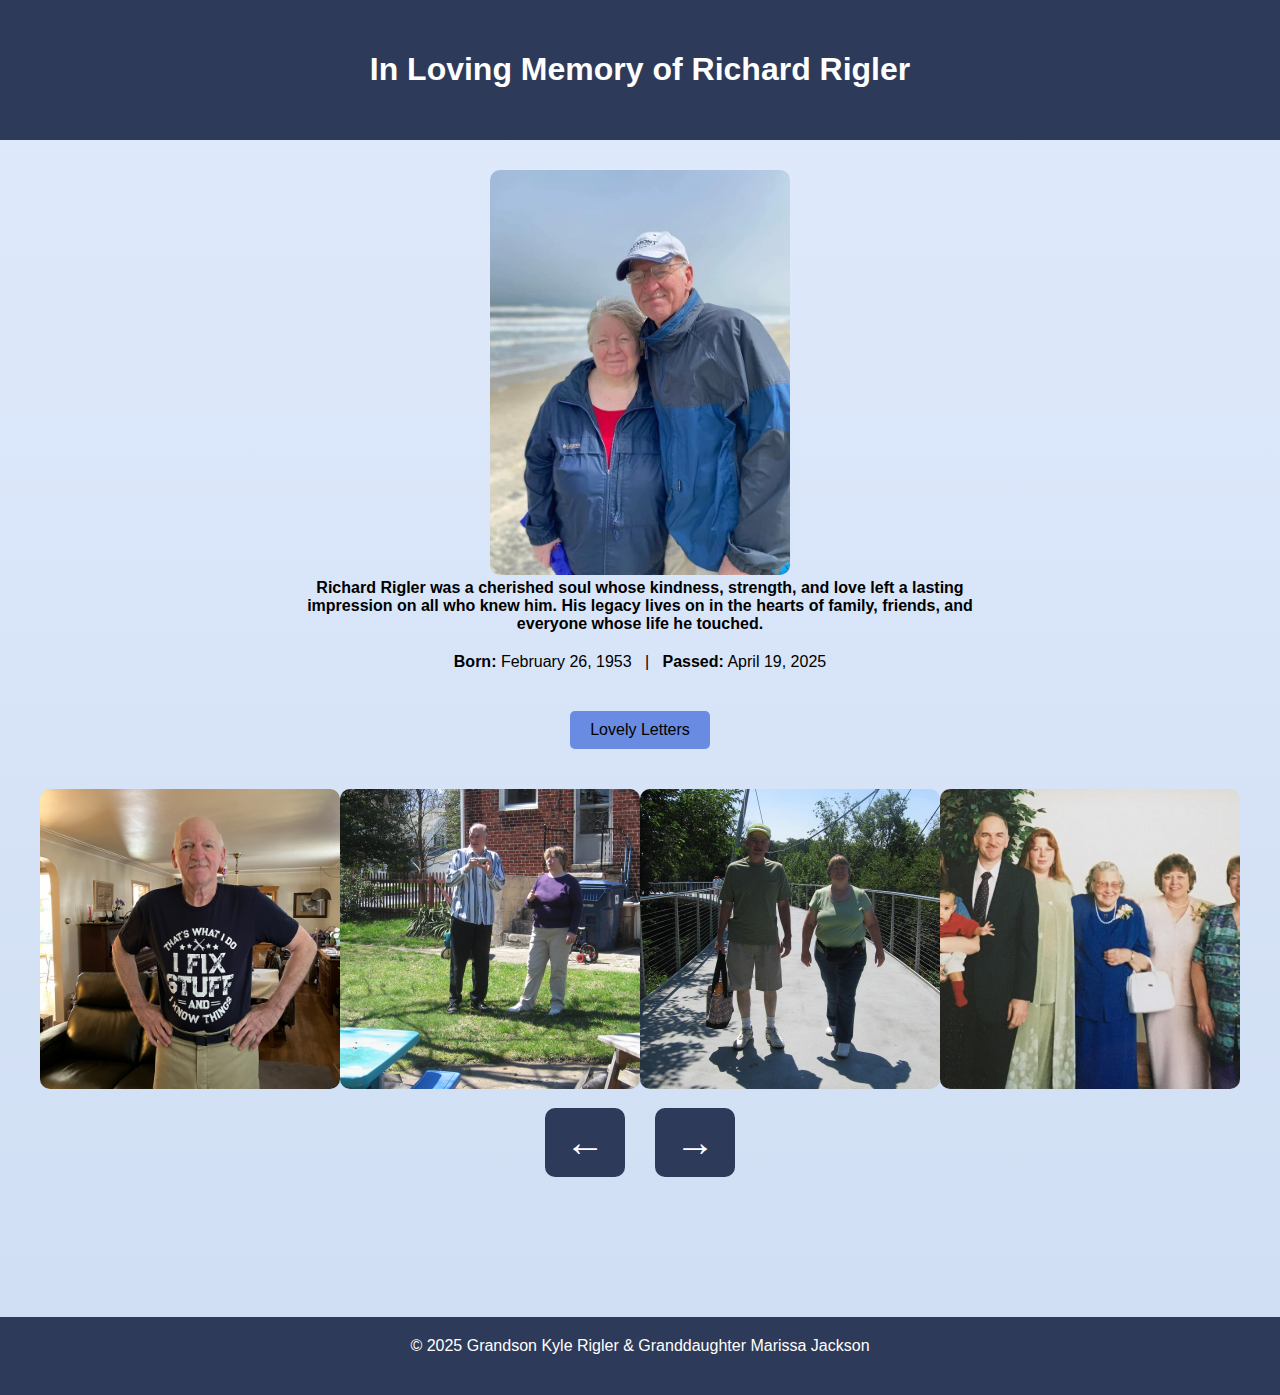
<file: Public/index.html>
<!DOCTYPE html>
<html lang="en">
<head>
  <meta charset="UTF-8" />
  <meta name="viewport" content="width=device-width, initial-scale=1.0"/>
  <link rel="stylesheet" href="style.css" />
  <title>In Loving Memory of Richard Rigler</title>
</head>
<body>
  <header>
    <h1>In Loving Memory of Richard Rigler</h1>
  </header>

  <main>
    <div class="photo">
      <img src="Images/IMG_0626.jpeg" alt="Richard Rigler" />
    </div>
    <p><strong>Richard Rigler was a cherished soul whose kindness, strength, and love left a lasting impression on all who knew him. His legacy lives on in the hearts of family, friends, and everyone whose life he touched.</strong></p>

    <p><strong>Born:</strong> February 26, 1953 &nbsp; | &nbsp; <strong>Passed:</strong> April 19, 2025</p>

    <a href="about.html" class="shadow-link">Lovely Letters</a>

    <div class="carousel">
      <div class="slides" id="slides">
        <div class="slide"><img src="Images/IMG_6551.jpg" /></div>
        <div class="slide"><img src="Images/rana 09 048.jpg" /></div>
        <div class="slide"><img src="Images/rana 09 100.jpg" /></div>
        <div class="slide"><img src="Images/20191109_092149.jpg" /></div>
        <div class="slide"><img src="Images/20191119_140323.jpg" /></div>
        <div class="slide"><img src="Images/20200621_140126.jpg" /></div>
        <div class="slide"><img src="Images/20220217_074920.jpg" /></div>
        <div class="slide"><img src="Images/20240629_174601.jpg" /></div>
        <div class="slide"><img src="Images/20240630_192601.jpg" /></div>
        <div class="slide"><img src="Images/8318718201646773962.jpeg" /></div>
        <div class="slide"><img src="Images/April 143.jpg" /></div>
        <div class="slide"><img src="Images/FB_IMG_1573097671930.jpg" /></div>
        <!-- <div class="slide"><img src="Images/FB_IMG_1573097887115.jpg" /></div> -->
        <div class="slide"><img src="Images/FB_IMG_1573098417254.jpg" /></div>
        <div class="slide"><img src="Images/IMG_0620.jpeg" /></div>
        <div class="slide"><img src="Images/IMG_0624.jpeg" /></div>
        <div class="slide"><img src="Images/IMG_0626.jpeg" /></div>
        <div class="slide"><img src="Images/IMG_0627.jpeg" /></div>
        <div class="slide"><img src="Images/IMG_0644.jpeg" /></div>
        <div class="slide"><img src="Images/IMG_0645.jpeg" /></div>
        
        <div class="slide"><img src="Images/IMG_0743.jpg" /></div>
        <div class="slide"><img src="Images/IMG_0966.jpg" /></div>
        <div class="slide"><img src="Images/IMG_2528.jpg" /></div>
        <div class="slide"><img src="Images/IMG_2801.JPG" /></div>
        
        <div class="slide"><img src="Images/IMG_5685.jpg" /></div>
        
        <div class="slide"><img src="Images/rana 09 024.jpg" /></div>
        
        <div class="slide"><img src="Images/rana 09 130.jpg" /></div>
        <div class="slide"><img src="Images/Resized_IMG_8899_1745328835714.jpeg" /></div>
        

      </div>
 
    </div>

    <div class="arrow-controls">
      <div class="arrow left" onclick="scrollSlides(-1)">←</div>
      <div class="arrow right" onclick="scrollSlides(1)">→</div>
    </div>
  </main>

  <footer>
    <p>&copy; 2025 Grandson Kyle Rigler & Granddaughter Marissa Jackson</p>
  </footer>

  <div id="fullscreen-exit" onclick="exitFullscreen()">X</div>
  <script src="script.js"></script>
 

</body>
</html>
</file>
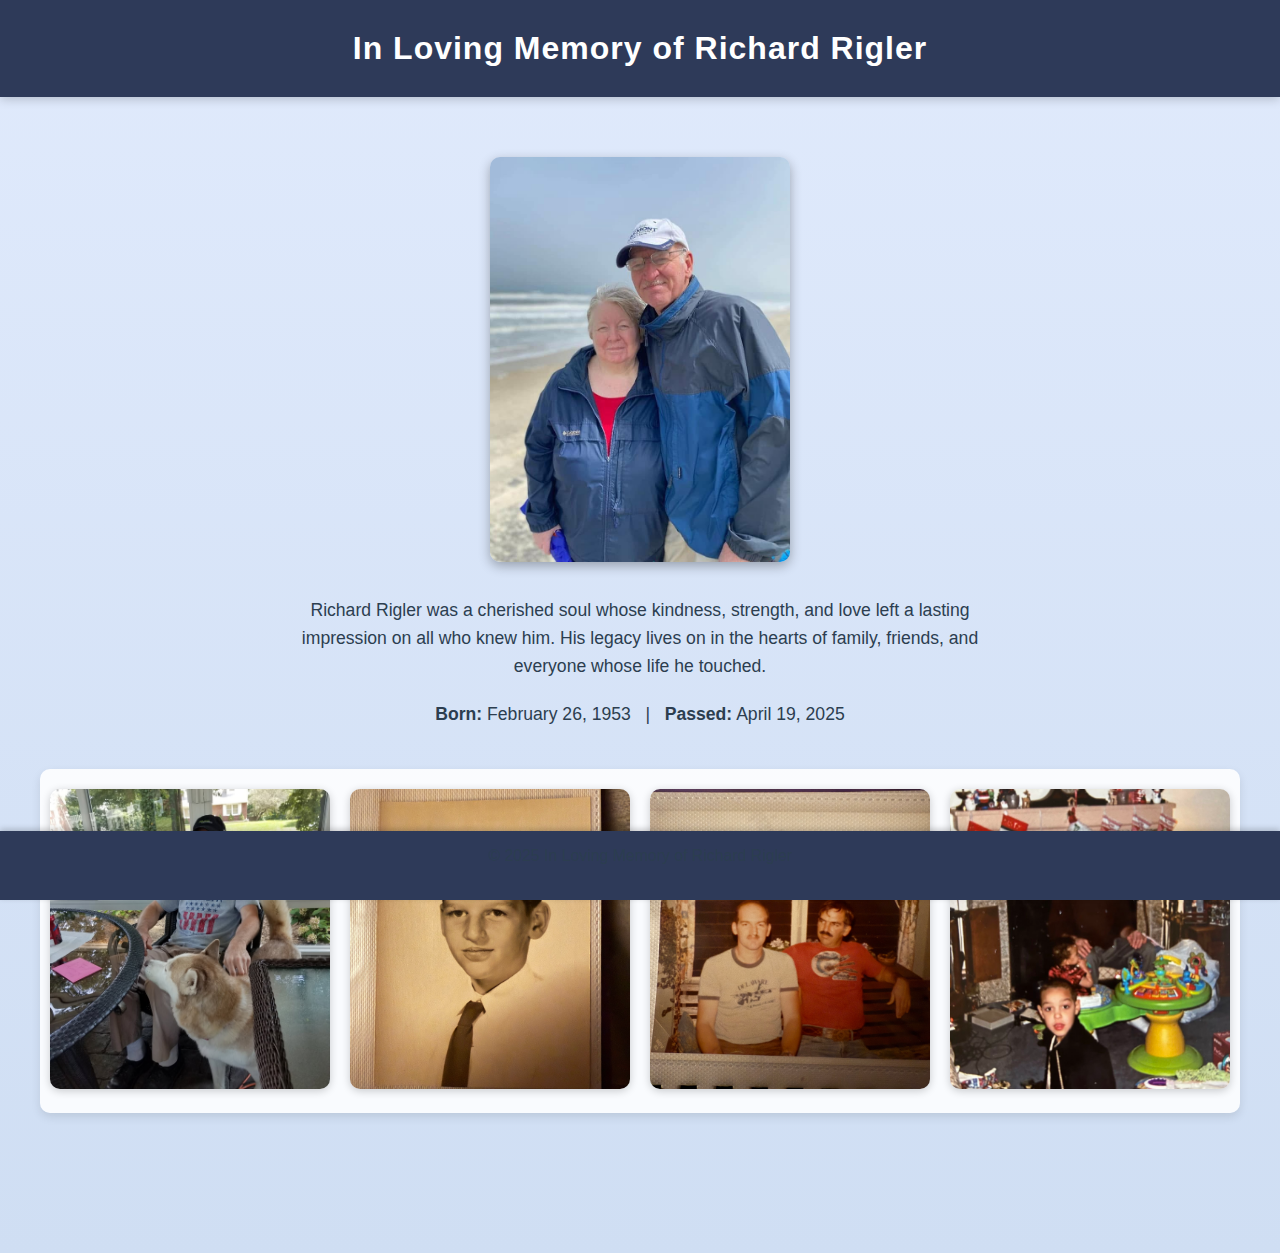
<file: RichardRigler.html>
<!DOCTYPE html>
<html lang="en">
<head>
  <meta charset="UTF-8" />
  <meta name="viewport" content="width=device-width, initial-scale=1.0"/>
  <title>In Loving Memory of Richard Rigler</title>
  <style>
    body {
      font-family: Arial, sans-serif;
      background: linear-gradient(to bottom, #e0eafc, #cfdef3);
      color: #333;
      margin: 0;
      padding: 0;
      text-align: center;
    }

    header {
      background-color: #2e3a59;
      color: #fff;
      padding: 30px 0;
      box-shadow: 0 2px 10px rgba(0, 0, 0, 0.2);
    }

    header h1 {
      margin: 0;
      font-size: 2em;
      letter-spacing: 1px;
    }

    main {
      padding: 30px 20px 100px;
    }

    .photo {
      margin: 30px 0;
    }

    .photo img {
      max-width: 300px;
      border-radius: 10px;
      box-shadow: 0 4px 12px rgba(0, 0, 0, 0.3);
    }

    p {
      max-width: 700px;
      margin: 0 auto 20px;
      font-size: 1.1em;
      line-height: 1.6;
      color: #2c3e50;
    }

    .carousel {
      position: relative;
      max-width: 1200px;
      margin: 40px auto;
      overflow: hidden;
      border-radius: 10px;
      background: #ffffffdd;
      padding: 10px 0;
      box-shadow: 0 4px 10px rgba(0, 0, 0, 0.1);
    }

    .slides {
      display: flex;
      transition: transform 0.5s ease-in-out;
    }

    .slide {
      flex: 0 0 25%;
      padding: 10px;
      box-sizing: border-box;
    }

    .slide img {
      width: 100%;
      height: 300px;
      object-fit: cover;
      border-radius: 10px;
      box-shadow: 0 2px 8px rgba(0, 0, 0, 0.2);
      transition: transform 0.3s;
    }

    .slide img:hover {
      transform: scale(1.05);
    }

    @media (max-width: 768px) {
      .slide {
        flex: 0 0 100%;
      }
    }

    footer {
      background-color: #2e3a59;
      color: #fff;
      padding: 12px 0;
      position: fixed;
      bottom: 0;
      width: 100%;
      font-size: 0.9em;
      box-shadow: 0 -2px 6px rgba(0, 0, 0, 0.2);
    }
  </style>
</head>
<body>
  <header>
    <h1>In Loving Memory of Richard Rigler</h1>
  </header>

  <main>
    <div class="photo">
      <img src="Images/IMG_0626.jpeg" alt="Richard Rigler" />
    </div>
    <p>Richard Rigler was a cherished soul whose kindness, strength, and love left a lasting impression on all who knew him. His legacy lives on in the hearts of family, friends, and everyone whose life he touched.</p>
    <p><strong>Born:</strong> February 26, 1953 &nbsp; | &nbsp; <strong>Passed:</strong> April 19, 2025</p>

    <div class="carousel">
      <div class="slides">
        <div class="slide"><img src="Images/8318718201646773962.jpeg" alt="Image 1" /></div>
        <div class="slide"><img src="Images/IMG_0644.jpeg" alt="Image 2" /></div>
        <div class="slide"><img src="Images/IMG_0645.jpeg" alt="Image 3" /></div>
        <div class="slide"><img src="Images/Resized_IMG_8899_1745328835714.jpeg" alt="Image 4" /></div>
        <div class="slide"><img src="Images/IMG_0620.jpeg" alt="Image 5" /></div>
        <div class="slide"><img src="Images/IMG_0626.jpeg" alt="Image 6" /></div>
        <div class="slide"><img src="Images/IMG_0627.jpeg" alt="Image 7" /></div>
        <div class="slide"><img src="Images/IMG_0624.jpeg" alt="Image 8" /></div>
      </div>
    </div>
  </main>

  <footer>
    <p>&copy; 2025 In Loving Memory of Richard Rigler</p>
  </footer>

  <script>
    const slidesContainer = document.querySelector('.slides');
    const slides = document.querySelectorAll('.slide');
    const slideCount = slides.length;

    let visibleSlides = window.innerWidth <= 768 ? 1 : 4;
    let currentIndex = 0;

    function moveCarousel() {
      currentIndex = (currentIndex + 1) % (slideCount - visibleSlides + 1);
      const slideWidth = slides[0].clientWidth;
      slidesContainer.style.transform = `translateX(-${slideWidth * currentIndex}px)`;
    }

    setInterval(moveCarousel, 3000);

    window.addEventListener('resize', () => {
      visibleSlides = window.innerWidth <= 768 ? 1 : 4;
      currentIndex = 0;
      slidesContainer.style.transform = `translateX(0)`;
    });
  </script>
</body>
</html>
</file>
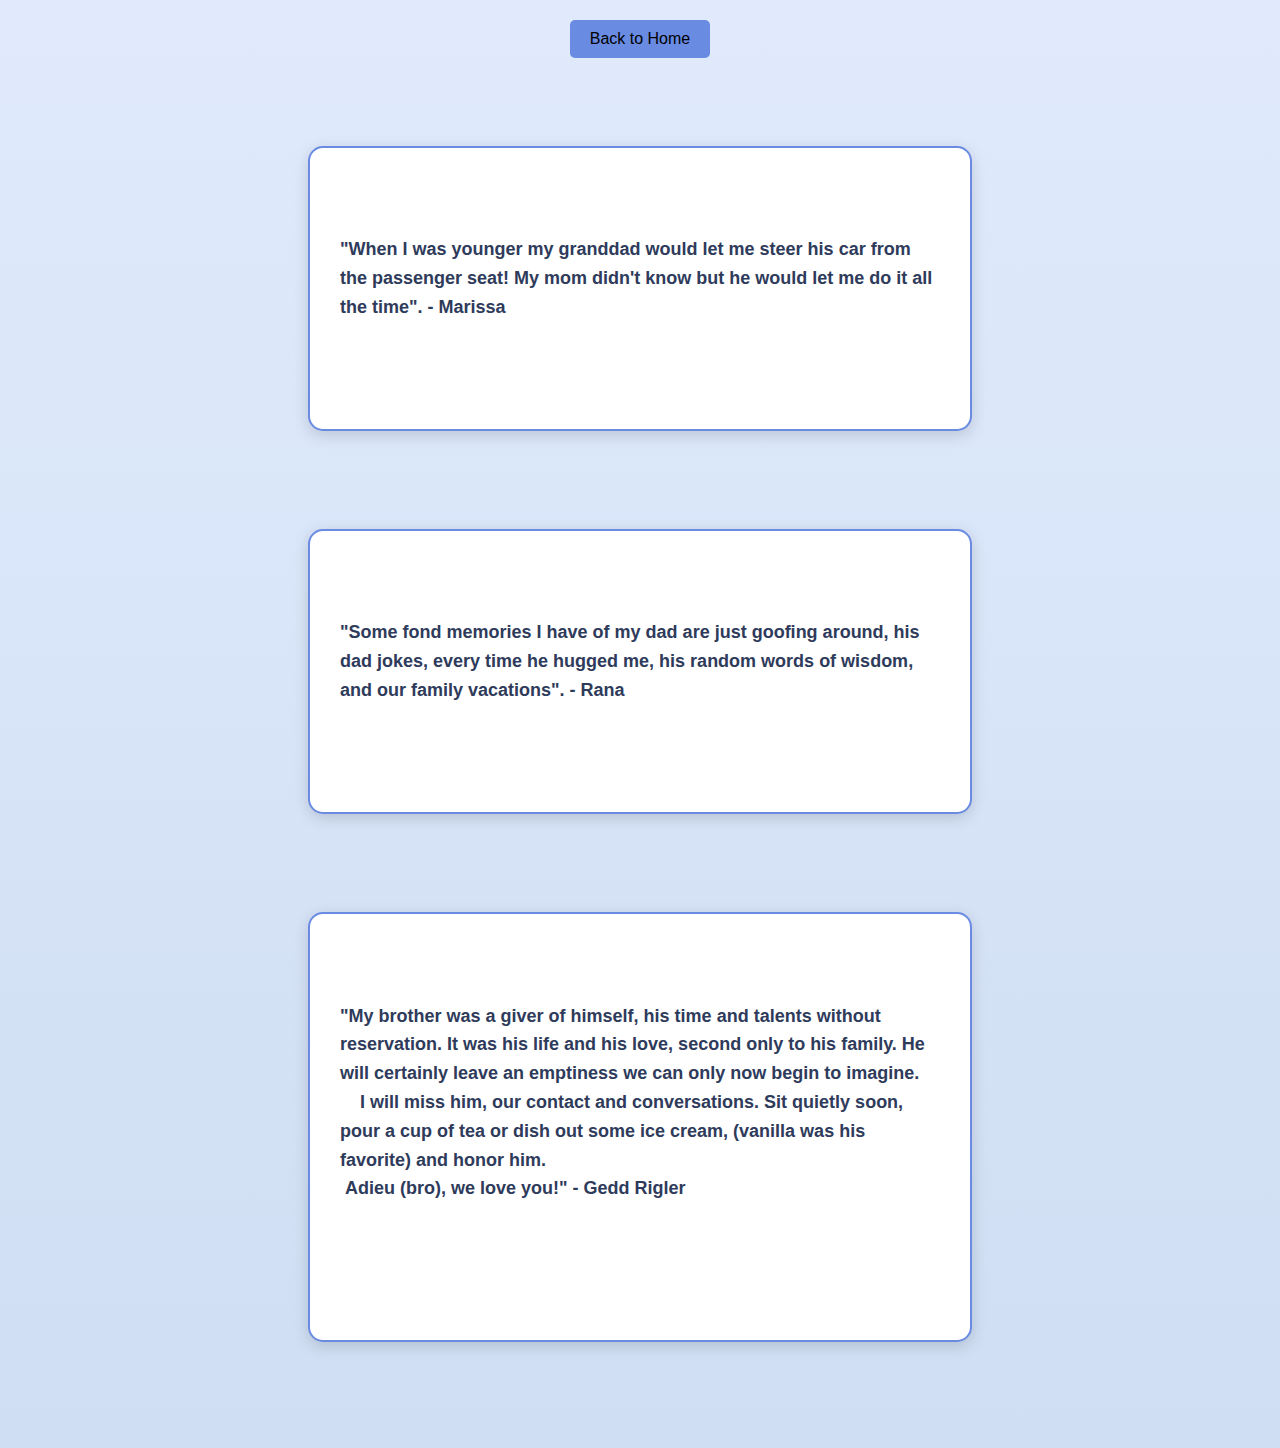
<file: Public/about.html>
<!DOCTYPE html>
<html lang="en">
<head>
    <meta charset="UTF-8">
    <meta name="viewport" content="width=device-width, initial-scale=1.0">
    <link rel="stylesheet" href="style.css" />
    <title>Document</title>
</head>
<body>
    <a href="index.html" class="shadow-link">Back to Home</a>
    </div>
        <div class="lovely-letters-text">
            <div class="card" class="center-box">
                <p>"When I was younger my granddad would let me steer his car from the passenger seat! My mom didn't know but he would let me do it all the time". - Marissa</p>
            </div>
            <div class="card" class="center-box">
                <p>"Some fond memories I have of my dad are just goofing around, his dad jokes, every time he hugged me, his random words of wisdom, and our family vacations". - Rana</p>
            </div>
            <div class="card" class="center-box">
                <p>"My brother was a giver of himself, his time and talents without reservation. It was his life and his love, second only to his family. He will certainly leave an emptiness we can only now begin to imagine.
    I will miss him, our contact and conversations. Sit quietly soon, pour a cup of tea or dish out some ice cream, (vanilla was his favorite) and honor him.
 Adieu (bro), we love you!" - Gedd Rigler
                </p>
            </div>

</body>
</html>
</file>
<file: Public/style.css>
:root {
  --slides-per-view: 4;
}

@media (max-width: 1200px) {
  :root {
    --slides-per-view: 3;
  }
}

@media (max-width: 768px) {
  :root {
    --slides-per-view: 2;
  }
}

@media (max-width: 500px) {
  :root {
    --slides-per-view: 1;
  }
}

body {
  font-family: Arial, sans-serif;
  background: linear-gradient(to bottom, #e0eafc, #cfdef3);
  margin: 0;
  padding: 0;
  text-align: center;
}

header {
  background-color: #2e3a59;
  color: #fff;
  padding: 30px 0;
}

main {
  padding: 30px 20px 100px;
}

.photo img {
  max-width: 300px;
  border-radius: 10px;
}

p {
  max-width: 700px;
  margin: 0 auto 20px;
}

.carousel {
  position: relative;
  max-width: 1200px;
  margin: 40px auto 0;
  overflow: hidden;
}

.slides {
  display: flex;
  overflow-x: scroll;
  scroll-snap-type: x mandatory;
  scroll-behavior: smooth;
  -webkit-overflow-scrolling: touch;
}

.slide {
  flex: 0 0 calc(100% / var(--slides-per-view));
  scroll-snap-align: start;
  box-sizing: border-box;
}

.slide img {
  width: 100%;
  height: 300px;
  object-fit: cover;
  border-radius: 10px;
}

.arrow-controls {
  display: flex;
  justify-content: center;
  gap: 30px;
  margin-top: 15px;
}

.arrow {
  font-size: 2.5rem;
  background: #2e3a59;
  color: white;
  padding: 12px 20px;
  border-radius: 10px;
  cursor: pointer;
}

.shadow-link {
  display: inline-block;
  margin-top: 20px;
  padding: 10px 20px;
  background-color: #698be2;
  color: black;
  border-radius: 5px;
  text-decoration: none;
}

footer {
  background-color: #2e3a59;
  color: white;
  padding: 20px;
  margin-top: 40px;
}

#fullscreen-exit {
  display: none;
  position: fixed;
  top: 20px;
  right: 20px;
  font-size: 2rem;
  background: rgba(0, 0, 0, 0.6);
  color: white;
  border-radius: 50%;
  width: 40px;
  height: 40px;
  line-height: 40px;
  text-align: center;
  cursor: pointer;
  z-index: 9999;
}

#fullscreen-exit.show {
  display: block;
}

.fullscreen-image-clone {
  position: fixed;
  top: 0;
  left: 0;
  width: 100vw;
  height: 100vh;
  object-fit: contain;
  background: black;
  z-index: 9998;
}

/* REUSABLE */
.card {
  background-color: #ffffff;
  padding: 30px;
  border-radius: 15px;
  max-width: 600px;
  margin: 20px auto;
  box-shadow: 0 4px 15px rgba(0, 0, 0, 0.15);
  border: 2px solid #698be2;
  text-align: left;
}

.lovely-letters-text {
  font-family: Arial, sans-serif;
  font-weight: bold;
  color: hsl(223, 32%, 27%);
  font-size: 18px;
  line-height: 1.6;
  margin-top: 10px;
  white-space: pre-wrap;
}
</file>
